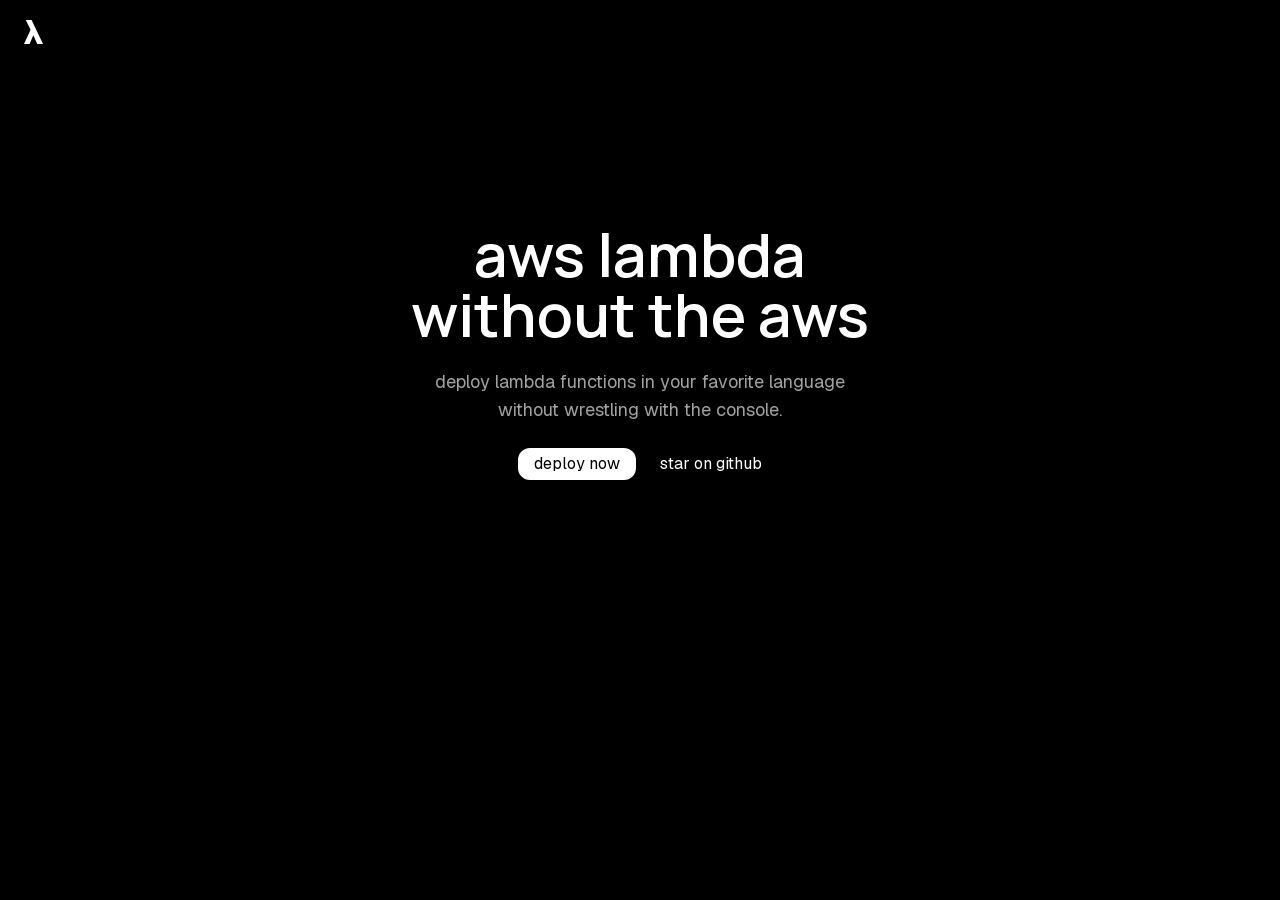
<file: landing/index.html>
<!doctype html>
<html lang="en-US">
  <head>
    <meta charset="utf-8" />
    <meta name="viewport" content="width=device-width" />
    <title>voulr</title>
    <meta name="description" content="a lambda deployment tool" />
    <link rel="icon" href="favicon.ico" sizes="32x32" />
    <link rel="icon" href="favicon.svg" type="image/svg+xml" />
    <link href="styles/output.css" rel="stylesheet" />
    <script src="scripts/main.js" defer></script>
  </head>
  <body>
    <div class="container mx-auto px-6 xl:max-w-7xl">
      <header class="flex items-center justify-between py-5 flex-wrap relative">
        <a href="index.html"><img src="assets/logomark.svg" alt="voulr" /></a>
        <details
          class="group contents details-content:w-full md:details-content:contents"
        >
          <summary
            class="list-none [&::-webkit-details-marker]:hidden md:hidden"
          >
            <img src="assets/menu.svg" alt="menu" class="group-open:hidden" />
            <img
              src="assets/close.svg"
              alt="close"
              class="hidden group-open:block"
            />
          </summary>
          <nav class="flex flex-col items-center gap-3 md:contents">
            <div
              class="contents md:flex gap-8 absolute left-1/2 -translate-x-1/2"
            >
              <a href="#" class="hover:text-voulr">pricing</a>
              <a
                href="https://github.com/niklasanesen/voulr"
                class="hover:text-voulr"
              >
                repo
              </a>
              <a href="mailto:contact@voulr.com" class="hover:text-voulr">
                contact
              </a>
            </div>
            <a href="/" class="btn btn-primary duration-300" data-app>
              start now
            </a>
          </nav>
        </details>
      </header>
      <main>
        <div class="py-40">
          <div class="flex flex-col items-center gap-6">
            <h1
              class="font-manrope font-semibold text-center text-4xl md:text-5xl lg:text-6xl"
            >
              aws lambda<br />
              without the aws
            </h1>
            <p
              class="text-center text-pretty max-w-md lg:text-lg text-neutral-400"
            >
              deploy lambda functions in your favorite language without
              wrestling with the console.
            </p>
            <div
              class="flex items-center gap-x-6 flex-wrap justify-center gap-y-3"
            >
              <a href="/" class="btn btn-primary duration-300" data-app>
                deploy now
              </a>
              <a
                href="https://github.com/niklasanesen/voulr"
                class="hover:text-voulr"
              >
                star on github
              </a>
            </div>
          </div>
        </div>
      </main>
    </div>
  </body>
</html>
</file>
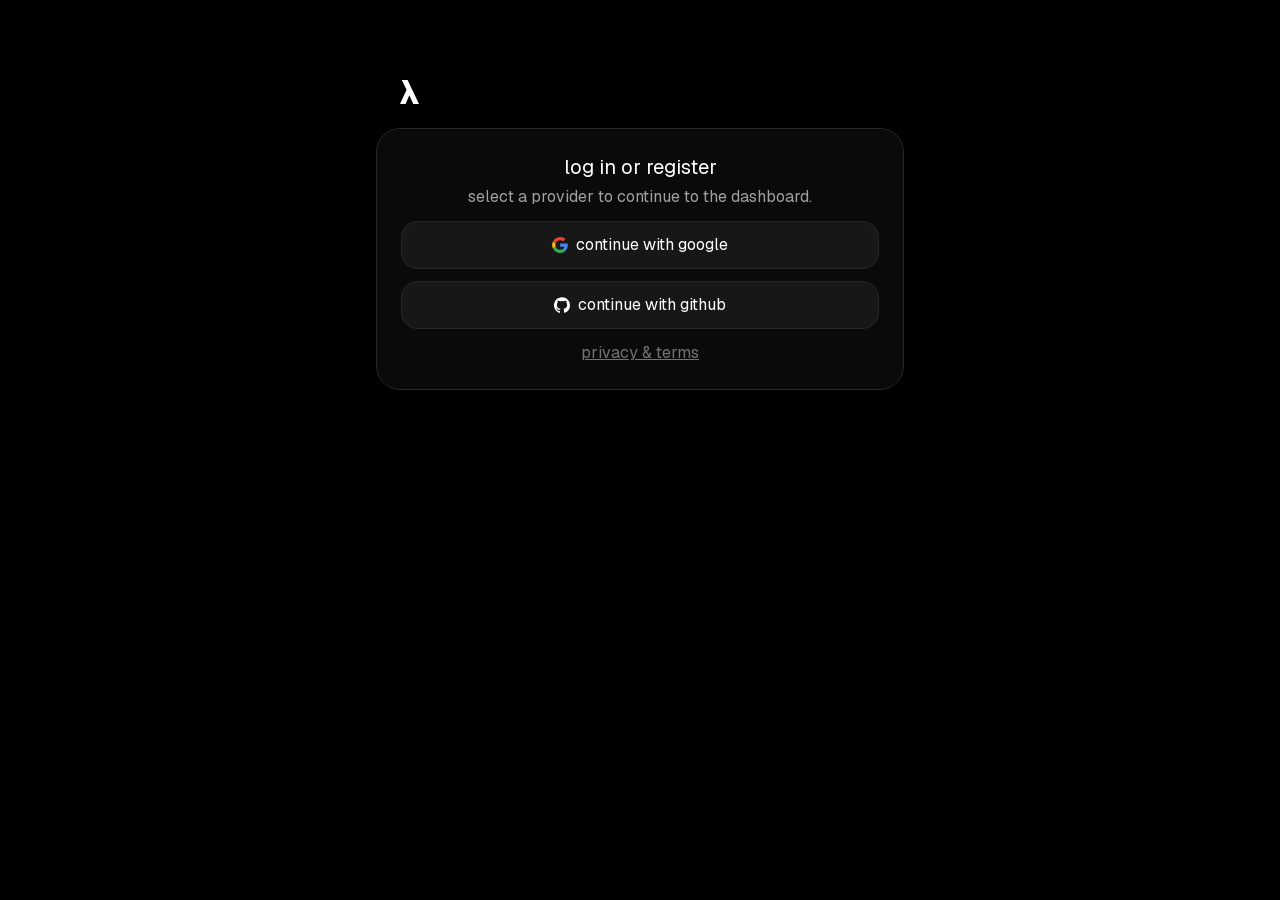
<file: landing/login.html>
<!doctype html>
<html lang="en-US">
  <head>
    <meta charset="utf-8" />
    <meta name="viewport" content="width=device-width" />
    <title>login | voulr</title>
    <meta name="description" content="log in or register to voulr" />
    <link rel="icon" href="favicon.ico" sizes="32x32" />
    <link rel="icon" href="favicon.svg" type="image/svg+xml" />
    <link href="styles/output.css" rel="stylesheet" />
    <script src="scripts/main.js" defer></script>
  </head>
  <body>
    <div class="mx-auto max-w-xl px-6">
      <header class="pt-20 ml-6 mb-6">
        <a href="index.html" class="block w-fit">
          <img src="assets/logomark.svg" alt="voulr" />
        </a>
      </header>
      <main class="border rounded-3xl flex flex-col gap-3 p-6 bg-neutral-950">
        <div class="flex flex-col gap-1 text-center">
          <h1 class="text-xl">log in or register</h1>
          <p class="text-neutral-400 text-pretty">
            select a provider to continue to the dashboard.
          </p>
        </div>
        <div class="flex flex-col gap-3">
          <a href="/auth/google" data-app class="btn btn-border btn-xl">
            <img src="assets/google.svg" alt="google" />
            continue with google
          </a>
          <a href="/auth/github" data-app class="btn btn-border btn-xl">
            <img src="assets/github.svg" alt="github" />
            continue with github
          </a>
        </div>
        <a href="#" class="self-center text-neutral-500 underline">
          privacy & terms
        </a>
      </main>
    </div>
  </body>
</html>
</file>
<file: landing/styles/output.css>
/*! tailwindcss v4.3.3 | MIT License | https://tailwindcss.com */
@layer properties{@supports (((-webkit-hyphens:none)) and (not (margin-trim:inline))) or ((-moz-orient:inline) and (not (color:rgb(from red r g b)))){*,:before,:after,::backdrop{--tw-translate-x:0;--tw-translate-y:0;--tw-translate-z:0;--tw-rotate-x:initial;--tw-rotate-y:initial;--tw-rotate-z:initial;--tw-skew-x:initial;--tw-skew-y:initial;--tw-border-style:solid;--tw-font-weight:initial;--tw-duration:initial}}}@layer theme{:root,:host{--font-sans:-apple-system, BlinkMacSystemFont, "Segoe UI", Roboto, "Helvetica Neue", "Noto Sans", Arial, sans-serif, "Apple Color Emoji", "Segoe UI Emoji", "Segoe UI Symbol", "Noto Color Emoji";--font-mono:ui-monospace, SFMono-Regular, Menlo, Monaco, Consolas, "Liberation Mono", "Courier New", monospace;--color-neutral-300:oklch(87% 0 none);--color-neutral-400:oklch(70.8% 0 none);--color-neutral-500:oklch(55.6% 0 none);--color-neutral-600:oklch(43.9% 0 none);--color-neutral-700:oklch(37.1% 0 none);--color-neutral-800:oklch(26.9% 0 none);--color-neutral-900:oklch(20.5% 0 none);--color-neutral-950:oklch(14.5% 0 none);--color-black:#000;--color-white:#fff;--spacing:.25rem;--container-md:28rem;--container-xl:36rem;--container-7xl:80rem;--text-lg:1.125rem;--text-lg--line-height:calc(1.75 / 1.125);--text-xl:1.25rem;--text-xl--line-height:calc(1.75 / 1.25);--text-4xl:2.25rem;--text-4xl--line-height:calc(2.5 / 2.25);--text-5xl:3rem;--text-5xl--line-height:1;--text-6xl:3.75rem;--text-6xl--line-height:1;--font-weight-semibold:600;--radius-xl:.75rem;--radius-2xl:1rem;--radius-3xl:1.5rem;--default-transition-duration:.15s;--default-transition-timing-function:cubic-bezier(.4, 0, .2, 1);--default-font-family:var(--font-sans);--default-mono-font-family:var(--font-mono);--font-geist:"Geist", sans-serif;--color-voulr:#889bb0;--font-manrope:"Manrope", sans-serif}}@layer base{*,:after,:before,::backdrop{box-sizing:border-box;border:0 solid;margin:0;padding:0}::file-selector-button{box-sizing:border-box;border:0 solid;margin:0;padding:0}html,:host{-webkit-text-size-adjust:100%;tab-size:4;line-height:1.5;font-family:var(--default-font-family,-apple-system, BlinkMacSystemFont, "Segoe UI", Roboto, "Helvetica Neue", "Noto Sans", Arial, sans-serif, "Apple Color Emoji", "Segoe UI Emoji", "Segoe UI Symbol", "Noto Color Emoji");font-feature-settings:var(--default-font-feature-settings,normal);font-variation-settings:var(--default-font-variation-settings,normal);-webkit-tap-highlight-color:transparent}hr{height:0;color:inherit;border-top-width:1px}abbr:where([title]){-webkit-text-decoration:underline dotted;text-decoration:underline dotted}h1,h2,h3,h4,h5,h6{font-size:inherit;font-weight:inherit}a{color:inherit;-webkit-text-decoration:inherit;-webkit-text-decoration:inherit;-webkit-text-decoration:inherit;text-decoration:inherit}b,strong{font-weight:bolder}code,kbd,samp,pre{font-family:var(--default-mono-font-family,ui-monospace, SFMono-Regular, Menlo, Monaco, Consolas, "Liberation Mono", "Courier New", monospace);font-feature-settings:var(--default-mono-font-feature-settings,normal);font-variation-settings:var(--default-mono-font-variation-settings,normal);font-size:1em}small{font-size:80%}sub,sup{vertical-align:baseline;font-size:75%;line-height:0;position:relative}sub{bottom:-.25em}sup{top:-.5em}table{text-indent:0;border-color:inherit;border-collapse:collapse}:-moz-focusring:where(:not(iframe)){outline:auto}progress{vertical-align:baseline}summary{display:list-item}ol,ul,menu{list-style:none}img,svg,video,canvas,audio,iframe,embed,object{vertical-align:middle;display:block}img,video{max-width:100%;height:auto}button,input,select,optgroup,textarea{font:inherit;font-feature-settings:inherit;font-variation-settings:inherit;letter-spacing:inherit;color:inherit;opacity:1;background-color:#0000;border-radius:0}::file-selector-button{font:inherit;font-feature-settings:inherit;font-variation-settings:inherit;letter-spacing:inherit;color:inherit;opacity:1;background-color:#0000;border-radius:0}:where(select:is([multiple],[size])) optgroup{font-weight:bolder}:where(select:is([multiple],[size])) optgroup option{padding-inline-start:20px}::file-selector-button{margin-inline-end:4px}::placeholder{opacity:1}@supports (not ((-webkit-appearance:-apple-pay-button))) or (contain-intrinsic-size:1px){::placeholder{color:currentColor}@supports (color:color-mix(in lab, red, red)){::placeholder{color:color-mix(in oklab, currentcolor 50%, transparent)}}}textarea{resize:vertical}::-webkit-search-decoration{-webkit-appearance:none}::-webkit-date-and-time-value{min-height:1lh;text-align:inherit}::-webkit-datetime-edit{display:inline-flex}::-webkit-datetime-edit-fields-wrapper{padding:0}::-webkit-datetime-edit{padding-block:0}::-webkit-datetime-edit-year-field{padding-block:0}::-webkit-datetime-edit-month-field{padding-block:0}::-webkit-datetime-edit-day-field{padding-block:0}::-webkit-datetime-edit-hour-field{padding-block:0}::-webkit-datetime-edit-minute-field{padding-block:0}::-webkit-datetime-edit-second-field{padding-block:0}::-webkit-datetime-edit-millisecond-field{padding-block:0}::-webkit-datetime-edit-meridiem-field{padding-block:0}::-webkit-calendar-picker-indicator{line-height:1}:-moz-ui-invalid{box-shadow:none}button,input:where([type=button],[type=reset],[type=submit]){appearance:button}::file-selector-button{appearance:button}::-webkit-inner-spin-button{height:auto}::-webkit-outer-spin-button{height:auto}[hidden]:where(:not([hidden=until-found])){display:none!important}body{background-color:var(--color-black);font-family:var(--font-geist);color:var(--color-white)}*{border-color:var(--color-neutral-800)}}@layer components{.btn{height:calc(var(--spacing) * 8);justify-content:center;align-items:center;gap:calc(var(--spacing) * 2);border-radius:var(--radius-xl);padding-inline:calc(var(--spacing) * 4);white-space:nowrap;transition-property:color,background-color,border-color,outline-color,text-decoration-color,fill,stroke,--tw-gradient-from,--tw-gradient-via,--tw-gradient-to;transition-timing-function:var(--tw-ease,var(--default-transition-timing-function));transition-duration:var(--tw-duration,var(--default-transition-duration));flex-shrink:0;display:inline-flex}.btn-primary{background-color:var(--color-white);color:var(--color-black)}@media (hover:hover){.btn-primary:hover{background-color:var(--color-voulr)}}.btn-border{border-style:var(--tw-border-style);background-color:var(--color-neutral-900);border-width:1px}@media (hover:hover){.btn-border:hover{background-color:var(--color-neutral-800)}}.btn-xl{height:calc(var(--spacing) * 12);border-radius:var(--radius-2xl)}}@layer utilities{.absolute{position:absolute}.relative{position:relative}.static{position:static}.left-1\/2{left:50%}.container{width:100%}@media (min-width:40rem){.container{max-width:40rem}}@media (min-width:48rem){.container{max-width:48rem}}@media (min-width:64rem){.container{max-width:64rem}}@media (min-width:80rem){.container{max-width:80rem}}@media (min-width:96rem){.container{max-width:96rem}}.mx-auto{margin-inline:auto}.-mb-px{margin-bottom:-1px}.mb-6{margin-bottom:calc(var(--spacing) * 6)}.ml-6{margin-left:calc(var(--spacing) * 6)}.block{display:block}.contents{display:contents}.flex{display:flex}.hidden{display:none}.size-8{width:calc(var(--spacing) * 8);height:calc(var(--spacing) * 8)}.w-fit{width:fit-content}.max-w-md{max-width:var(--container-md)}.max-w-xl{max-width:var(--container-xl)}.shrink-0{flex-shrink:0}.-translate-x-1\/2{--tw-translate-x:calc(calc(1 / 2 * 100%) * -1);translate:var(--tw-translate-x) var(--tw-translate-y)}.transform{transform:var(--tw-rotate-x,) var(--tw-rotate-y,) var(--tw-rotate-z,) var(--tw-skew-x,) var(--tw-skew-y,)}.\[scrollbar-width\:none\]{scrollbar-width:none}.list-none{list-style-type:none}.flex-col{flex-direction:column}.flex-wrap{flex-wrap:wrap}.items-center{align-items:center}.justify-between{justify-content:space-between}.justify-center{justify-content:center}.gap-1{gap:var(--spacing)}.gap-3{gap:calc(var(--spacing) * 3)}.gap-6{gap:calc(var(--spacing) * 6)}.gap-8{gap:calc(var(--spacing) * 8)}.gap-x-6{column-gap:calc(var(--spacing) * 6)}.gap-y-3{row-gap:calc(var(--spacing) * 3)}.self-center{align-self:center}.overflow-x-auto{overflow-x:auto}.rounded-3xl{border-radius:var(--radius-3xl)}.rounded-full{border-radius:3.40282e38px}.border{border-style:var(--tw-border-style);border-width:1px}.border-b{border-bottom-style:var(--tw-border-style);border-bottom-width:1px}.border-white{border-color:var(--color-white)}.bg-neutral-800{background-color:var(--color-neutral-800)}.bg-neutral-950{background-color:var(--color-neutral-950)}.p-6{padding:calc(var(--spacing) * 6)}.px-6{padding-inline:calc(var(--spacing) * 6)}.py-4{padding-block:calc(var(--spacing) * 4)}.py-5{padding-block:calc(var(--spacing) * 5)}.py-40{padding-block:calc(var(--spacing) * 40)}.pt-20{padding-top:calc(var(--spacing) * 20)}.pb-1{padding-bottom:var(--spacing)}.text-center{text-align:center}.font-manrope{font-family:var(--font-manrope)}.text-4xl{font-size:var(--text-4xl);line-height:var(--tw-leading,var(--text-4xl--line-height))}.text-xl{font-size:var(--text-xl);line-height:var(--tw-leading,var(--text-xl--line-height))}.font-semibold{--tw-font-weight:var(--font-weight-semibold);font-weight:var(--font-weight-semibold)}.text-pretty{text-wrap:pretty}.text-neutral-400{color:var(--color-neutral-400)}.text-neutral-500{color:var(--color-neutral-500)}.underline{text-decoration-line:underline}.transition{transition-property:color,background-color,border-color,outline-color,text-decoration-color,fill,stroke,--tw-gradient-from,--tw-gradient-via,--tw-gradient-to,opacity,box-shadow,transform,translate,scale,rotate,filter,-webkit-backdrop-filter,backdrop-filter,display,content-visibility,overlay,pointer-events;transition-timing-function:var(--tw-ease,var(--default-transition-timing-function));transition-duration:var(--tw-duration,var(--default-transition-duration))}.duration-300{--tw-duration:.3s;transition-duration:.3s}.group-open\:block:is(:where(.group):is([open],:popover-open,:open) *){display:block}.group-open\:hidden:is(:where(.group):is([open],:popover-open,:open) *){display:none}.details-content\:w-full::details-content{width:100%}@media (hover:hover){.hover\:text-voulr:hover{color:var(--color-voulr)}.hover\:text-white:hover{color:var(--color-white)}}@media (min-width:48rem){.md\:contents{display:contents}.md\:flex{display:flex}.md\:hidden{display:none}.md\:text-5xl{font-size:var(--text-5xl);line-height:var(--tw-leading,var(--text-5xl--line-height))}.md\:details-content\:contents::details-content{display:contents}}@media (min-width:64rem){.lg\:text-6xl{font-size:var(--text-6xl);line-height:var(--tw-leading,var(--text-6xl--line-height))}.lg\:text-lg{font-size:var(--text-lg);line-height:var(--tw-leading,var(--text-lg--line-height))}}@media (min-width:80rem){.xl\:max-w-7xl{max-width:var(--container-7xl)}}.\[\&\:\:-webkit-details-marker\]\:hidden::-webkit-details-marker{display:none}}@font-face{font-family:Geist;font-style:normal;font-weight:100 900;font-display:swap;src:url(../fonts/Geist.woff2)format("woff2")}@font-face{font-family:Manrope;font-style:normal;font-weight:200 800;font-display:swap;src:url(../fonts/Manrope.woff2)format("woff2")}@property --tw-translate-x{syntax:"*";inherits:false;initial-value:0}@property --tw-translate-y{syntax:"*";inherits:false;initial-value:0}@property --tw-translate-z{syntax:"*";inherits:false;initial-value:0}@property --tw-rotate-x{syntax:"*";inherits:false}@property --tw-rotate-y{syntax:"*";inherits:false}@property --tw-rotate-z{syntax:"*";inherits:false}@property --tw-skew-x{syntax:"*";inherits:false}@property --tw-skew-y{syntax:"*";inherits:false}@property --tw-border-style{syntax:"*";inherits:false;initial-value:solid}@property --tw-font-weight{syntax:"*";inherits:false}@property --tw-duration{syntax:"*";inherits:false}
</file>
